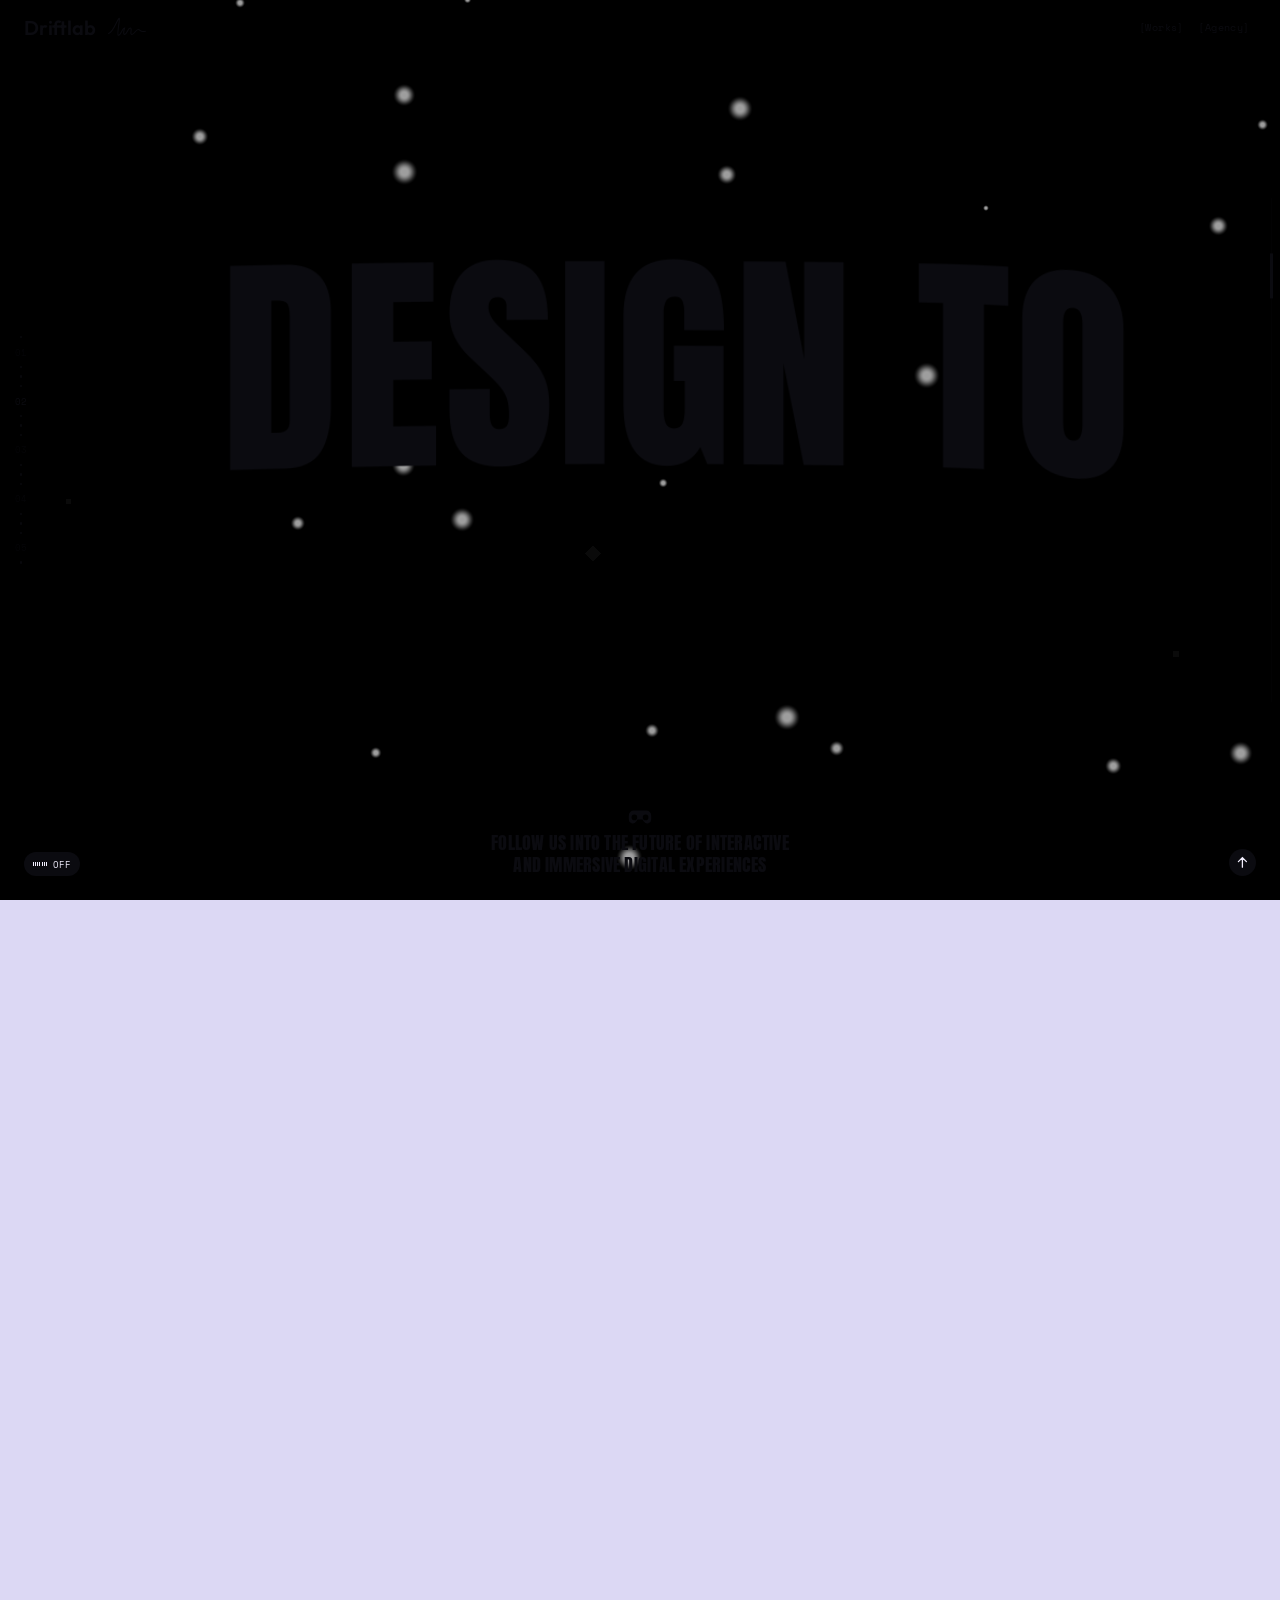
<file: driftlab.html>
<!doctype html>
<html lang="en">
<head>
<meta charset="utf-8">
<meta name="viewport" content="width=device-width,initial-scale=1">
<title>Driftlab</title>
<meta name="description" content="A jellyfish drifts through a lilac sky while huge words wrap around it as you scroll.">
<link rel="preconnect" href="https://fonts.googleapis.com">
<link rel="preconnect" href="https://fonts.gstatic.com" crossorigin>
<link href="https://fonts.googleapis.com/css2?family=Anton&family=Outfit:wght@600&family=Space+Mono&display=swap" rel="stylesheet">
<style>
:root{--u:min(calc(100vw/1600),calc(100vh/900));--ink:#0b0b10}
*{box-sizing:border-box;margin:0;padding:0}
html{background:#dcd8f4}
body{color:var(--ink);font-family:"Space Mono",ui-monospace,monospace;-webkit-font-smoothing:antialiased}
a{color:inherit;text-decoration:none}
button{font:inherit;color:inherit;background:none;border:0;cursor:pointer}
.track{height:800vh;position:relative}
.view{position:sticky;top:0;height:100svh;overflow:hidden;background:#dcd8f4}
canvas{position:absolute;inset:0;width:100%;height:100%;display:block}
.ui{position:absolute;inset:0;pointer-events:none}
.ui a,.ui button{pointer-events:auto}
.logo{position:absolute;left:calc(30*var(--u));top:calc(20*var(--u));display:flex;align-items:center;gap:calc(14*var(--u));font:600 calc(25*var(--u))/1 Outfit,sans-serif;letter-spacing:-.01em}
.logo svg{width:calc(50*var(--u));height:calc(30*var(--u));fill:none;stroke:currentColor;stroke-width:1.3;stroke-linecap:round}
.links{position:absolute;right:calc(38*var(--u));top:calc(24*var(--u));display:flex;gap:calc(18*var(--u));font-size:calc(13*var(--u));letter-spacing:.04em}
.links a:hover{text-decoration:underline}
.index{position:absolute;left:calc(19*var(--u));top:50%;transform:translateY(-50%);display:flex;flex-direction:column;align-items:center;gap:calc(9*var(--u));font-size:calc(11*var(--u))}
.index i{width:calc(3*var(--u));height:calc(3*var(--u));border-radius:50%;background:currentColor;opacity:.75}
.index b{font-weight:400;opacity:.45;transition:opacity .3s}
.index b.on{opacity:1}
.bar{position:absolute;right:calc(10*var(--u));top:22%;bottom:22%;width:1px;background:rgba(11,11,16,.2)}
.bar i{position:absolute;left:-1px;top:0;width:3px;height:9%;background:var(--ink);will-change:transform}
.cap{position:absolute;left:50%;bottom:calc(30*var(--u));width:calc(680*var(--u));margin-left:calc(-340*var(--u));text-align:center;font:400 calc(23*var(--u))/1.18 Anton,sans-serif;text-transform:uppercase;letter-spacing:.012em}
.cap svg{display:block;margin:0 auto calc(9*var(--u));width:calc(30*var(--u));height:calc(20*var(--u));fill:currentColor}
.cap p{position:absolute;left:0;right:0;top:calc(29*var(--u));will-change:opacity}
.cap{height:calc(84*var(--u))}
.panel{position:absolute;top:50%;width:calc(330*var(--u));font:400 calc(25*var(--u))/1.14 Anton,sans-serif;text-transform:uppercase;letter-spacing:.012em;opacity:0;will-change:opacity,transform}
.p1{left:calc(84*var(--u))}.p2{right:calc(84*var(--u));text-align:right}
.sound{position:absolute;left:calc(30*var(--u));bottom:calc(30*var(--u));display:flex;align-items:center;gap:calc(7*var(--u));height:calc(30*var(--u));padding:0 calc(11*var(--u));border-radius:99px;background:var(--ink);color:#f3f0ff;font-size:calc(11*var(--u));letter-spacing:.04em}
.sound span{display:flex;align-items:center;gap:calc(1.5*var(--u));height:calc(13*var(--u))}
.sound span i{width:1px;height:30%;background:currentColor;transition:height .3s}
.sound[aria-pressed=true] span i:nth-child(odd){height:100%}
.sound[aria-pressed=true] span i:nth-child(even){height:60%}
.up{position:absolute;right:calc(30*var(--u));bottom:calc(30*var(--u));display:grid;place-items:center;width:calc(34*var(--u));height:calc(34*var(--u));border-radius:50%;background:var(--ink);color:#f3f0ff;transition:transform .25s}
.up:hover{transform:translateY(-2px)}
.up svg{width:calc(16*var(--u));height:calc(16*var(--u));fill:none;stroke:currentColor;stroke-width:1.6;stroke-linecap:round}
button:focus-visible,a:focus-visible{outline:2px solid var(--ink);outline-offset:3px}
@media (max-width:820px){
  :root{--u:1px}
  .logo{left:16px;top:16px;font-size:21px}
  .links{right:16px;top:19px;font-size:12px}
  .index{display:none}.bar{right:6px}
  .cap{width:calc(100% - 32px);left:16px;margin:0;bottom:72px;font-size:19px;height:70px}
  .cap svg{width:24px;height:16px;margin-bottom:6px}.cap p{top:22px}
  .cap br{display:none}.cap{font-size:17px}
  .panel{top:auto;bottom:72px;left:16px;right:16px;width:auto;text-align:left;font-size:21px}
  .sound{left:16px;bottom:18px}.up{right:16px;bottom:18px}
}
</style>
</head>
<body>
<div class="track" id="track">
  <div class="view">
    <canvas id="gl" aria-label="A pink jellyfish drifting in a lilac sky with giant words wrapping around it"></canvas>
    <div class="ui">
      <a class="logo" href="#" aria-label="Driftlab">Driftlab<svg viewBox="0 0 50 30" aria-hidden="true"><path d="M2 22C8 20 12 6 15 3c2-2-3 20-1 21 3 1 5-9 8-9-1 3-2 8 0 8 3 0 4-8 7-8s-1 8 2 8 5-6 8-6 2 4 9 2"/></svg></a>
      <nav class="links" aria-label="Main"><a href="#">[Works]</a><a href="#">[Agency]</a></nav>
      <div class="index" id="index" aria-hidden="true"><i></i><b class="on">01</b><i></i><i></i><i></i><b>02</b><i></i><i></i><i></i><b>03</b><i></i><i></i><i></i><b>04</b><i></i><i></i><i></i><b>05</b><i></i></div>
      <div class="bar" aria-hidden="true"><i id="thumb"></i></div>
      <div class="cap">
        <svg id="goggle" viewBox="0 0 30 20" aria-hidden="true"><path fill-rule="evenodd" d="M7 2h16a6 6 0 0 1 6 6v5a5 5 0 0 1-9 3l-2-3h-6l-2 3a5 5 0 0 1-9-3V8a6 6 0 0 1 6-6Zm1 5a3.500 3.500 0 1 0 0 7 3.500 3.500 0 0 0 0-7Zm14 0a3.500 3.500 0 1 0 0 7 3.500 3.500 0 0 0 0-7Z"/></svg>
        <p id="c1">Welcome to a creative space showcasing groundbreaking <br>projects that blend creativity and technology</p>
        <p id="c2" style="opacity:0">Follow us into the future of interactive <br>and immersive digital experiences</p>
      </div>
      <p class="panel p1" id="p1">Each project at Driftlab serves as a testament to our commitment to innovation and excellence</p>
      <p class="panel p2" id="p2">Browse our portfolio to see the magic we create with cutting-edge technologies including XR, AR, AI and 3D.</p>
      <button class="sound" id="sound" aria-pressed="false" aria-label="Ambient sound"><span aria-hidden="true"><i></i><i></i><i></i><i></i><i></i><i></i><i></i></span><em style="font-style:normal" id="st">OFF</em></button>
      <button class="up" id="up" aria-label="Back to top"><svg viewBox="0 0 16 16" aria-hidden="true"><path d="M8 14V2M3 7l5-5 5 5"/></svg></button>
    </div>
  </div>
</div>
<script>
const SKY='https://images.higgs.ai/?default=1&output=webp&url=https%3A%2F%2Fd8j0ntlcm91z4.cloudfront.net%2Fuser_38xzZboKViGWJOttwIXH07lWA1P%2Fhf_20261102_045255_3cb4b3c2-3cb5-4af9-93b4-bd88f2f883c3.png&w=1920&q=80';
const STILL='https://images.higgs.ai/?default=1&output=webp&url=https%3A%2F%2Fd8j0ntlcm91z4.cloudfront.net%2Fuser_38xzZboKViGWJOttwIXH07lWA1P%2Fhf_20261102_045249_4f7fe287-c84b-479f-a953-04990fe1a3ac.png&w=1080&q=85';
const VIDEO='https://d8j0ntlcm91z4.cloudfront.net/user_38xzZboKViGWJOttwIXH07lWA1P/hf_20261102_045327_a6584765-3154-43e6-b1c9-4e574f83a811.mp4';
const WORDS=['DRIFTLAB','DESIGN TO','DELIGHT','INSPIRE','AND ENGAGE'];
const STEP=.14,GAP=3.4,RADIUS=9,CAM=11,FOCAL=8.14;
const $=id=>document.getElementById(id),clamp=(x,a=0,b=1)=>Math.min(b,Math.max(a,x));
const smooth=(a,b,x)=>{x=clamp((x-a)/(b-a));return x*x*(3-2*x)},ease=x=>x*x*x*(x*(6*x-15)+10);
const cv=$('gl'),gl=cv.getContext('webgl2',{alpha:false,antialias:true,premultipliedAlpha:true});
const calm=matchMedia('(prefers-reduced-motion:reduce)').matches;
function program(vs,fs,names){
  const sh=(t,s)=>{const o=gl.createShader(t);gl.shaderSource(o,'#version 300 es\nprecision highp float;\n'+s);gl.compileShader(o);
    if(!gl.getShaderParameter(o,gl.COMPILE_STATUS))console.error(gl.getShaderInfoLog(o));return o};
  const p=gl.createProgram();gl.attachShader(p,sh(gl.VERTEX_SHADER,vs));gl.attachShader(p,sh(gl.FRAGMENT_SHADER,fs));gl.linkProgram(p);
  const u={};names.forEach(n=>u[n]=gl.getUniformLocation(p,n));return{p,u};
}
const QUAD=`out vec2 v;void main(){vec2 c=vec2((gl_VertexID<<1)&2,gl_VertexID&2);v=c;gl_Position=vec4(c*2.-1.,0,1);}`;
const skyP=program(QUAD,`in vec2 v;uniform sampler2D T;uniform vec3 C;out vec4 O;
  void main(){vec2 uv=vec2(.5)+(v-.5)*C.xy;uv.y=1.-uv.y;uv.x+=C.z;O=textureLod(T,uv,1.6);}`,['T','C']);
const wordP=program(`layout(location=0) in vec2 a;uniform vec4 W;uniform vec4 B;uniform float A;uniform vec3 L;out vec2 v;
  void main(){
    float t=(a.x-.5)*W.x+W.y;
    float th=clamp(t/${RADIUS.toFixed(1)},-1.45,1.45);
    float x=${RADIUS.toFixed(1)}*sin(th),z=${RADIUS.toFixed(1)}*(1.-cos(th))*.82;
    float y=(a.y-.5)*L.x+L.y-L.z-3.6*pow(smoothstep(.8,8.,t),1.25)-.012*t*t;
    v=vec2(mix(B.x,B.z,a.x),mix(B.w,B.y,a.y));
    gl_Position=vec4(x*${FOCAL.toFixed(2)}/A,y*${FOCAL.toFixed(2)},0.,${CAM.toFixed(1)}-z);
  }`,`in vec2 v;uniform sampler2D T;out vec4 O;void main(){float a=texture(T,v).a;O=vec4(vec3(.043,.043,.063)*a,a);}`,['W','B','A','L','T']);
const dotP=program(`layout(location=0) in vec4 a;uniform float S,H,P;out float k;out float r;
  void main(){k=a.w;float y=fract(a.y+S*.012*(.4+a.z))*2.3-1.15;float x=fract(a.x+H*(a.w>.5?.035:.004))*2.4-1.2+.03*sin(S*.2+a.z*9.);
    gl_Position=vec4(x,y,0,1);gl_PointSize=(a.w>.5?5.+a.z*15.:5.+a.z*24.)*P;r=S*.6+a.z*7.+H;}`,
  `in float k;in float r;out vec4 O;void main(){vec2 p=gl_PointCoord-.5;
    if(k>.5){float c=cos(r),s=sin(r);p=mat2(c,-s,s,c)*p;float a=step(max(abs(p.x),abs(p.y)),.3);O=vec4(vec3(.04)*a,a);}
    else{float a=smoothstep(.5,.1,length(p))*.62;O=vec4(vec3(1.)*a,a);}}`,['S','H','P']);
const jellyP=program(`uniform mat3 M;out vec2 v;void main(){vec2 c=vec2((gl_VertexID<<1)&2,gl_VertexID&2);if(gl_VertexID==3)c=vec2(2,2);c*=.5;v=vec2(c.x,1.-c.y);gl_Position=vec4((M*vec3(c-.5,1.)).xy,0,1);}`,
  `in vec2 v;uniform sampler2D T;out vec4 O;void main(){
    vec3 c=texture(T,v).rgb;
    float d=c.g-max(c.r,c.b);
    float a=1.-smoothstep(.10,.38,d);
    c.g=min(c.g,max(c.r,c.b)*.96);
    O=vec4(c*a,a);}`,['M','T']);

// word atlas: one row per word, cut to its measured width
const ROW=512,EM=440,atlas=document.createElement('canvas');atlas.width=4096;atlas.height=ROW*WORDS.length;
let layout=[];
function drawAtlas(){
  const x=atlas.getContext('2d');x.clearRect(0,0,atlas.width,atlas.height);x.font=`${EM}px Anton`;x.textBaseline='alphabetic';x.fillStyle='#000';x.textAlign='left';
  x.letterSpacing='8px';let c=0;layout=[];
  WORDS.forEach((w,i)=>{
    const m=x.measureText(w).width+16;x.fillText(w,8,i*ROW+EM*.92+6);
    const uW=m/EM*.86;layout.push({len:uW,c:c+uW/2,u:m/atlas.width,top:i/WORDS.length,bot:(i+1)/WORDS.length});c+=uW+GAP;
  });
}
const tex=(unit,filter)=>{const t=gl.createTexture();gl.activeTexture(gl.TEXTURE0+unit);gl.bindTexture(gl.TEXTURE_2D,t);
  gl.texParameteri(gl.TEXTURE_2D,gl.TEXTURE_WRAP_S,gl.CLAMP_TO_EDGE);gl.texParameteri(gl.TEXTURE_2D,gl.TEXTURE_WRAP_T,gl.CLAMP_TO_EDGE);
  gl.texParameteri(gl.TEXTURE_2D,gl.TEXTURE_MIN_FILTER,filter);gl.texParameteri(gl.TEXTURE_2D,gl.TEXTURE_MAG_FILTER,gl.LINEAR);return t};
const tSky=tex(0,gl.LINEAR_MIPMAP_LINEAR),tWords=tex(1,gl.LINEAR_MIPMAP_LINEAR),tJelly=tex(2,gl.LINEAR);
gl.texImage2D(gl.TEXTURE_2D,0,gl.RGBA,1,1,0,gl.RGBA,gl.UNSIGNED_BYTE,new Uint8Array([0,255,0,255]));
const aniso=gl.getExtension('EXT_texture_filter_anisotropic');
function load(url){return new Promise(r=>{const i=new Image;i.crossOrigin='anonymous';i.onload=()=>r(i);i.onerror=()=>r(null);i.src=url})}

const cols=56,ribbon=new Float32Array((cols+1)*4);
for(let i=0;i<=cols;i++){ribbon.set([i/cols,0,i/cols,1],i*4)}
const vaoW=gl.createVertexArray();gl.bindVertexArray(vaoW);gl.bindBuffer(gl.ARRAY_BUFFER,gl.createBuffer());gl.bufferData(gl.ARRAY_BUFFER,ribbon,gl.STATIC_DRAW);gl.enableVertexAttribArray(0);gl.vertexAttribPointer(0,2,gl.FLOAT,false,0,0);
const dots=[];let sd=7;const rnd=()=>(sd=(sd*16807)%2147483647)/2147483647;
for(let i=0;i<40;i++)dots.push(rnd(),rnd(),rnd(),i%4?0:1);
const vaoD=gl.createVertexArray();gl.bindVertexArray(vaoD);gl.bindBuffer(gl.ARRAY_BUFFER,gl.createBuffer());gl.bufferData(gl.ARRAY_BUFFER,new Float32Array(dots),gl.STATIC_DRAW);gl.enableVertexAttribArray(0);gl.vertexAttribPointer(0,4,gl.FLOAT,false,0,0);
const vaoE=gl.createVertexArray();

const video=document.createElement('video');video.crossOrigin='anonymous';video.muted=true;video.loop=true;video.playsInline=true;video.preload='auto';video.src=VIDEO;
let W=1,H=1,dpr=1,asp=1,haveVid=false,lastT=-1;
function size(){dpr=Math.min(devicePixelRatio||1,2);W=Math.round(cv.clientWidth*dpr);H=Math.round(cv.clientHeight*dpr);cv.width=W;cv.height=H;asp=W/H;gl.viewport(0,0,W,H)}
addEventListener('resize',size);

function pushVideo(){
  if(video.readyState<2||video.currentTime===lastT)return;
  lastT=video.currentTime;haveVid=true;gl.activeTexture(gl.TEXTURE2);gl.bindTexture(gl.TEXTURE_2D,tJelly);gl.pixelStorei(gl.UNPACK_FLIP_Y_WEBGL,false);
  gl.texImage2D(gl.TEXTURE_2D,0,gl.RGBA,gl.RGBA,gl.UNSIGNED_BYTE,video);
}
function draw(s,sec){
  pushVideo();
  const n=WORDS.length,span=STEP*(n-1),k=clamp(s/span)*(n-1),i=Math.min(n-2,Math.floor(k)),f=k-i;
  const c0=layout[i].c,c1=layout[i+1].c,head=c0+(c1-c0)*ease(f);
  const sink=ease(smooth(span+.015,span+.105,s))*6;
  const grow=ease(smooth(span+.08,span+.22,s)),side=smooth(.76,.82,s)-2*smooth(.88,.94,s);
  // sky
  gl.disable(gl.BLEND);gl.useProgram(skyP.p);gl.bindVertexArray(vaoE);
  gl.uniform1i(skyP.u.T,0);const ca=asp/(16/9),fx=ca>1?1:ca,fy=ca>1?1/ca:1;gl.uniform3f(skyP.u.C,fx*.92,fy*.92,s*.05+sec*.0022);gl.drawArrays(gl.TRIANGLES,0,3);
  gl.enable(gl.BLEND);gl.blendFunc(gl.ONE,gl.ONE_MINUS_SRC_ALPHA);
  // points
  gl.useProgram(dotP.p);gl.bindVertexArray(vaoD);gl.uniform1f(dotP.u.S,sec);gl.uniform1f(dotP.u.H,head*.1+s*4);gl.uniform1f(dotP.u.P,dpr*H/dpr/900);gl.drawArrays(gl.POINTS,0,40);
  // words
  gl.useProgram(wordP.p);gl.bindVertexArray(vaoW);gl.uniform1i(wordP.u.T,1);gl.uniform1f(wordP.u.A,asp);
  const hs=clamp(asp*.58,.26,1);gl.uniform3f(wordP.u.L,hs,.19+.1*(1-hs),sink);
  layout.forEach(w=>{const t=w.c-head;if(Math.abs(t)>24)return;
    gl.uniform4f(wordP.u.W,w.len*hs,t*hs,0,0);gl.uniform4f(wordP.u.B,0,w.top,w.u,w.bot);gl.drawArrays(gl.TRIANGLE_STRIP,0,(cols+1)*2)});
  // jellyfish
  gl.useProgram(jellyP.p);gl.bindVertexArray(vaoE);gl.uniform1i(jellyP.u.T,2);
  const h=(.98+grow*.42)*clamp(.62+asp*.4,.6,1),w=h*(1080/1920)/asp*(.93+.07*Math.cos(s*14));
  const roll=(.1*Math.sin(s*13+.4)+.03*Math.sin(sec*.5))*(1+grow*.5),co=Math.cos(roll),si=Math.sin(roll);
  const ox=(mx*.018+side*.34*Math.min(1,asp)),oy=.03+.018*Math.sin(sec*.8)+my*.018-grow*.1;
  gl.uniformMatrix3fv(jellyP.u.M,false,[w*2*co,w*2*si*asp,0,-h*2*si/asp,h*2*co,0,ox,oy,1]);
  gl.drawArrays(gl.TRIANGLE_STRIP,0,4);
  ui(s,k);
}
let lastIdx=0;const marks=[...$('index').querySelectorAll('b')];
function ui(s,k){
  const op=(a,b,c,d)=>smooth(a,b,s)*(1-smooth(c,d,s));
  const c1=1-smooth(.04,.08,s),c2=op(.08,.12,.56,.62);$('c1').style.opacity=c1;$('c2').style.opacity=c2;$('goggle').style.opacity=Math.max(c1,c2);
  const a=op(.72,.77,.84,.88),b=op(.9,.95,1.1,1.2);
  $('p1').style.opacity=a;$('p1').style.transform=`translateY(calc(-50% + ${(1-a)*18}px))`;
  $('p2').style.opacity=b;$('p2').style.transform=`translateY(calc(-50% + ${(1-b)*18}px))`;
  const idx=Math.round(k);if(idx!==lastIdx){marks[lastIdx].classList.remove('on');marks[idx].classList.add('on');lastIdx=idx}
  $('thumb').style.transform=`translateY(${(s*1011).toFixed(1)}%)`;
}

let target=0,now=0,mx=0,my=0,tmx=0,tmy=0;
const read=()=>{const r=$('track').getBoundingClientRect(),m=r.height-innerHeight;target=clamp(-r.top/m)};
addEventListener('scroll',read,{passive:true});
addEventListener('pointermove',e=>{tmx=e.clientX/innerWidth*2-1;tmy=1-e.clientY/innerHeight*2});
function loop(t){
  now+=(target-now)*(calm?1:.1);mx+=(tmx-mx)*.05;my+=(tmy-my)*.05;draw(now,t/1000);
  requestAnimationFrame(loop);
}
$('up').onclick=()=>scrollTo({top:0,behavior:calm?'auto':'smooth'});

let ctx,gain;
$('sound').onclick=()=>{
  const b=$('sound'),on=b.getAttribute('aria-pressed')!=='true';b.setAttribute('aria-pressed',on);$('st').textContent=on?'ON':'OFF';
  if(!ctx){
    ctx=new AudioContext;gain=ctx.createGain();gain.gain.value=0;
    const n=ctx.createBuffer(2,ctx.sampleRate*4,ctx.sampleRate);
    for(let c=0;c<2;c++){const d=n.getChannelData(c);let l=0;for(let i=0;i<d.length;i++){l=(l+.02*(Math.random()*2-1))/1.02;d[i]=l*3.5}}
    const src=ctx.createBufferSource();src.buffer=n;src.loop=true;
    const lp=ctx.createBiquadFilter();lp.type='lowpass';lp.frequency.value=520;
    const lfo=ctx.createOscillator(),lg=ctx.createGain();lfo.frequency.value=.09;lg.gain.value=240;lfo.connect(lg).connect(lp.frequency);
    src.connect(lp).connect(gain).connect(ctx.destination);src.start();lfo.start();
  }
  ctx.resume();gain.gain.setTargetAtTime(on?.34:0,ctx.currentTime,.4);
};

Promise.all([load(SKY),load(STILL),document.fonts.load(`${EM}px Anton`,'DRIFTLAB')]).then(([sky,still])=>{
  drawAtlas();
  gl.activeTexture(gl.TEXTURE0);gl.bindTexture(gl.TEXTURE_2D,tSky);if(sky){gl.pixelStorei(gl.UNPACK_FLIP_Y_WEBGL,false);gl.texImage2D(gl.TEXTURE_2D,0,gl.RGBA,gl.RGBA,gl.UNSIGNED_BYTE,sky);gl.generateMipmap(gl.TEXTURE_2D)}
  gl.activeTexture(gl.TEXTURE1);gl.bindTexture(gl.TEXTURE_2D,tWords);gl.texImage2D(gl.TEXTURE_2D,0,gl.RGBA,gl.RGBA,gl.UNSIGNED_BYTE,atlas);gl.generateMipmap(gl.TEXTURE_2D);
  if(aniso)gl.texParameterf(gl.TEXTURE_2D,aniso.TEXTURE_MAX_ANISOTROPY_EXT,8);
  if(still){gl.activeTexture(gl.TEXTURE2);gl.bindTexture(gl.TEXTURE_2D,tJelly);gl.texImage2D(gl.TEXTURE_2D,0,gl.RGBA,gl.RGBA,gl.UNSIGNED_BYTE,still)}
  if(!calm)video.play().catch(()=>{});
  size();read();now=target;requestAnimationFrame(loop);
});
</script>
</body>
</html>
</file>
